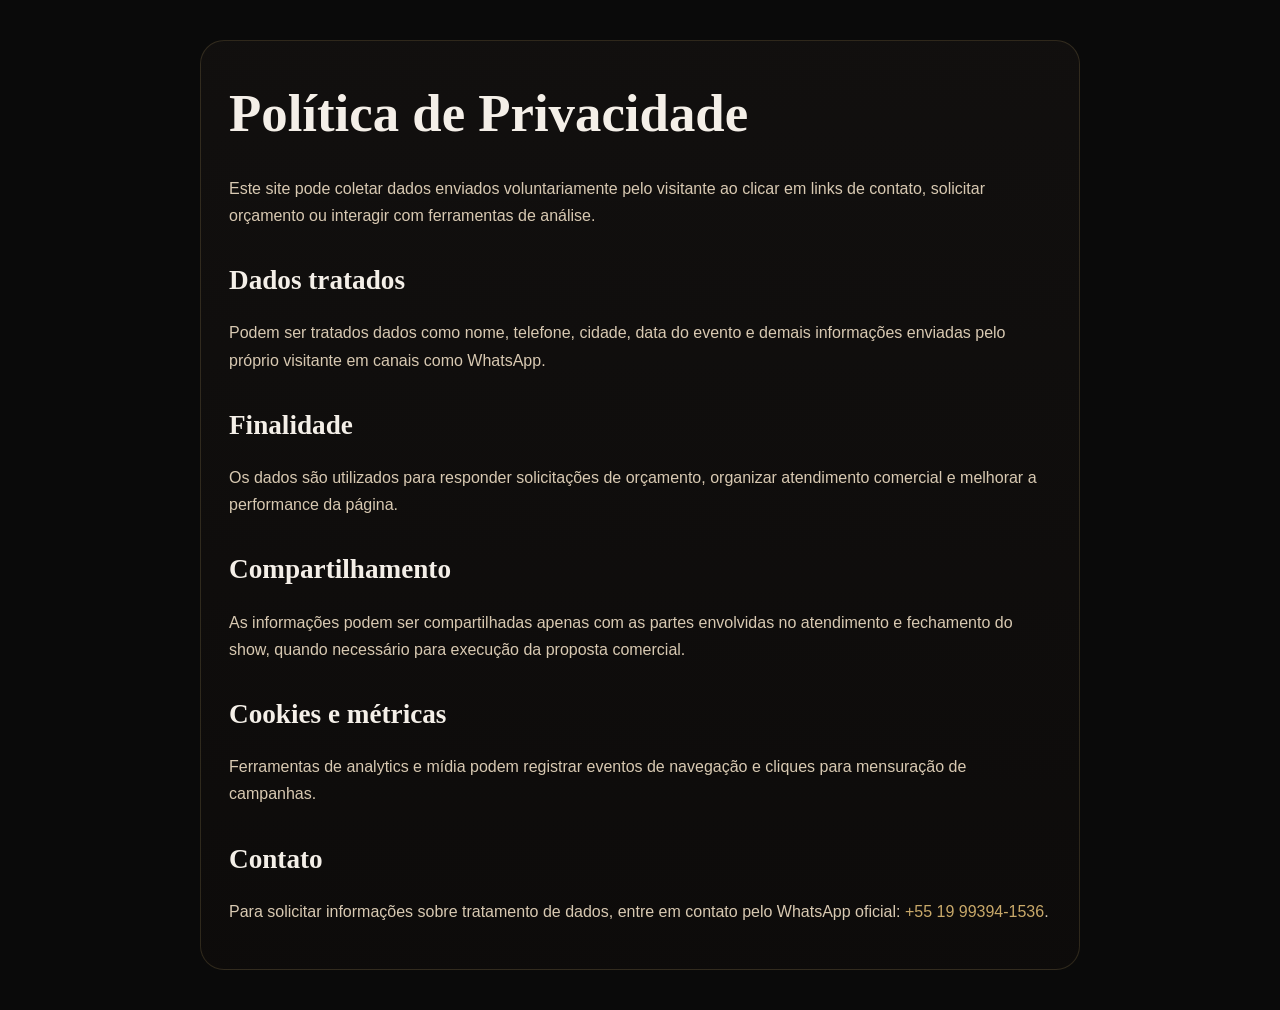
<file: privacidade.html>
<!DOCTYPE html>
<html lang="pt-BR">
<head>
  <meta charset="UTF-8" />
  <meta name="viewport" content="width=device-width, initial-scale=1.0" />
  <title>Política de Privacidade | Gabriel Gadelha</title>
  <meta name="robots" content="index,follow" />
  <meta name="description" content="Política de privacidade e tratamento de dados do site Gabriel Gadelha." />
  <link rel="canonical" href="https://gabrielgadelhacantor.com/privacidade.html" />
  <style>
    :root { --bg:#0a0a0a; --panel:#12100f; --gold:#c9a96a; --text:#f4efe8; --muted:#d8c9b2; --line:rgba(201,169,106,.18); }
    * { box-sizing:border-box; }
    body { margin:0; font-family:Inter,Arial,sans-serif; background:var(--bg); color:var(--text); line-height:1.7; }
    .wrap { width:min(880px,calc(100% - 32px)); margin:40px auto; padding:28px; border:1px solid var(--line); border-radius:24px; background:linear-gradient(180deg, rgba(18,16,15,.96), rgba(14,12,11,.94)); }
    h1, h2 { font-family:"Cormorant Garamond", Georgia, serif; color:var(--text); margin:0 0 12px; }
    h1 { font-size:clamp(2.2rem, 5vw, 3.3rem); }
    h2 { font-size:1.7rem; margin-top:28px; }
    p, li { color:var(--muted); }
    a { color:var(--gold); text-decoration:none; }
  </style>
</head>
<body>
  <main class="wrap">
    <h1>Política de Privacidade</h1>
    <p>Este site pode coletar dados enviados voluntariamente pelo visitante ao clicar em links de contato, solicitar orçamento ou interagir com ferramentas de análise.</p>
    <h2>Dados tratados</h2>
    <p>Podem ser tratados dados como nome, telefone, cidade, data do evento e demais informações enviadas pelo próprio visitante em canais como WhatsApp.</p>
    <h2>Finalidade</h2>
    <p>Os dados são utilizados para responder solicitações de orçamento, organizar atendimento comercial e melhorar a performance da página.</p>
    <h2>Compartilhamento</h2>
    <p>As informações podem ser compartilhadas apenas com as partes envolvidas no atendimento e fechamento do show, quando necessário para execução da proposta comercial.</p>
    <h2>Cookies e métricas</h2>
    <p>Ferramentas de analytics e mídia podem registrar eventos de navegação e cliques para mensuração de campanhas.</p>
    <h2>Contato</h2>
    <p>Para solicitar informações sobre tratamento de dados, entre em contato pelo WhatsApp oficial: <a href="https://wa.me/5519993941536">+55 19 99394-1536</a>.</p>
  </main>
</body>
</html>
</file>
